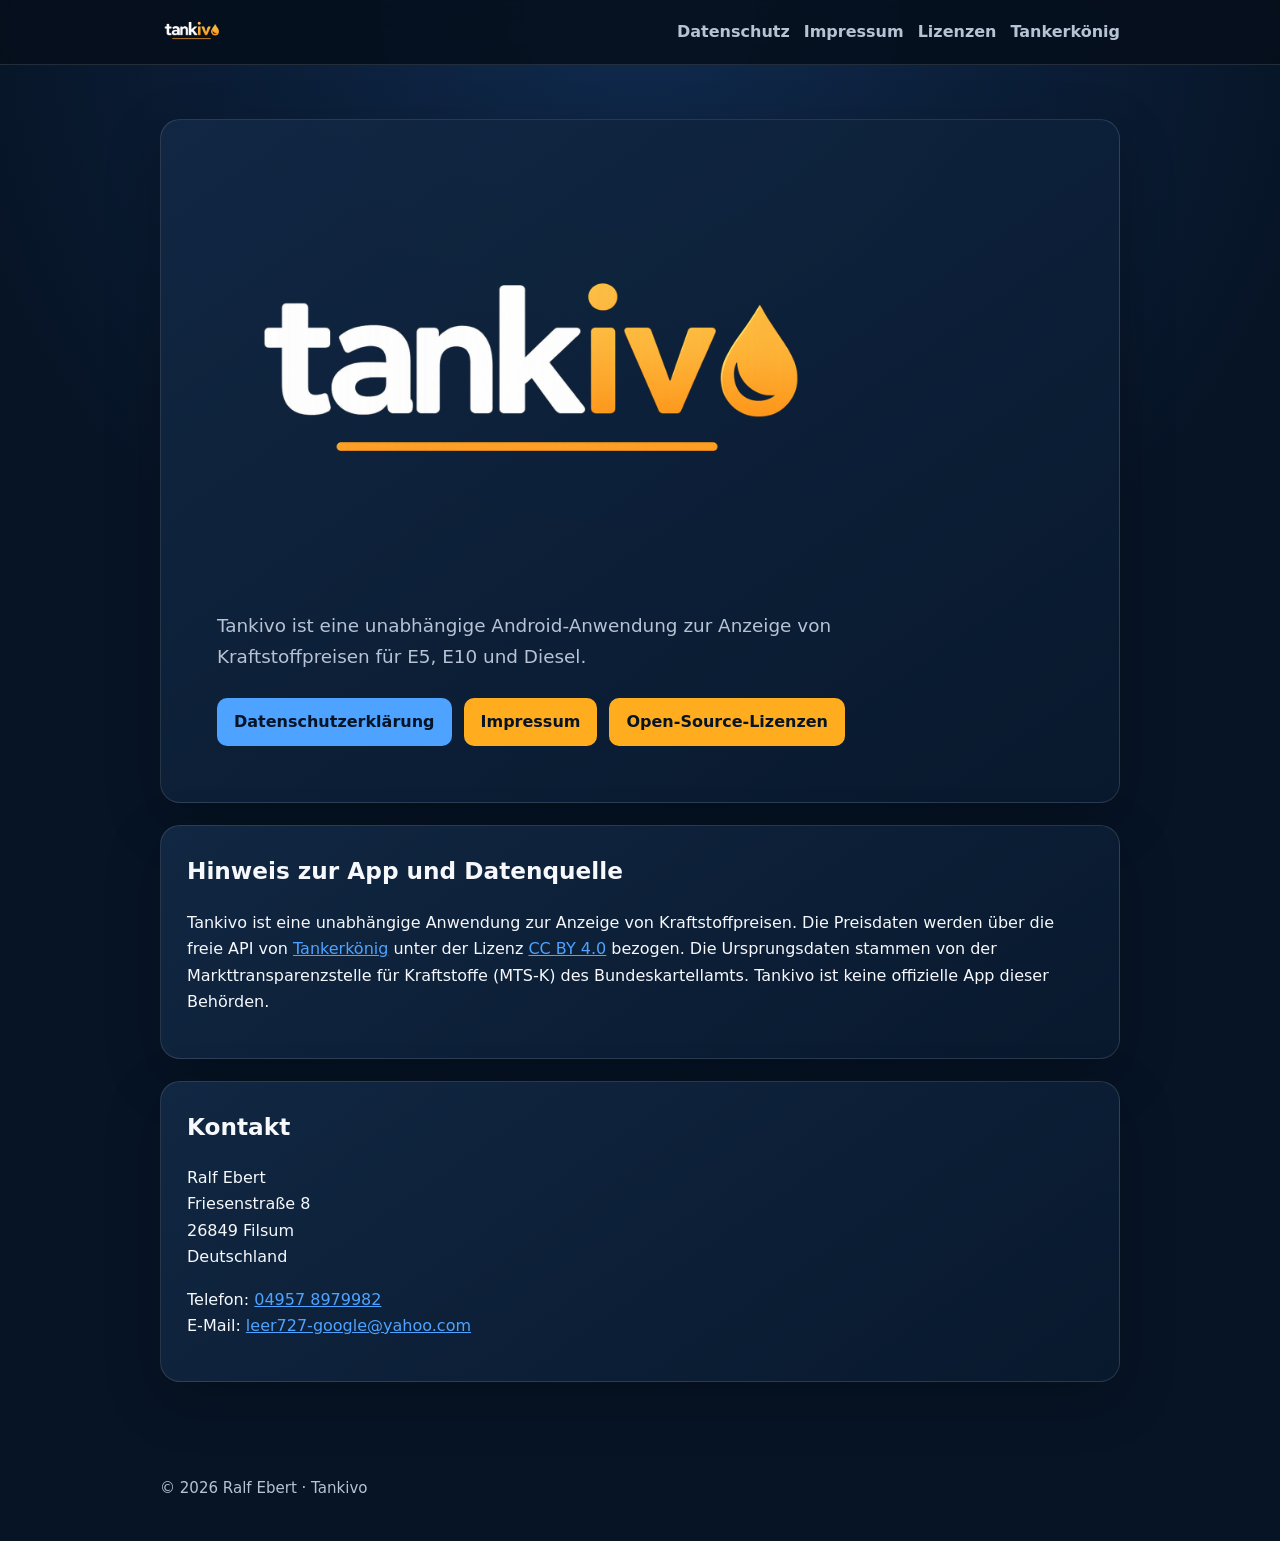
<file: index.html>
<!doctype html>
<html lang="de">
<head>
  <meta charset="utf-8">
  <meta name="viewport" content="width=device-width, initial-scale=1">
  <meta name="description" content="Öffentliche Informations- und Rechtstextseiten der Android-App Tankivo.">
  <title>Tankivo – Informationen und Rechtstexte</title>
  <link rel="stylesheet" href="style.css">
</head>
<body>
<header>
  <nav>
    <a class="brand" href="index.html" aria-label="Tankivo Startseite">
      <img class="brand-logo" src="tankivo-logo.png" alt="Tankivo">
    </a>
    <div class="links">
      <a href="datenschutz.html">Datenschutz</a>
      <a href="impressum.html">Impressum</a>
      <a href="lizenzen.html">Lizenzen</a>
      <a href="https://www.tankerkoenig.de/" rel="noopener noreferrer">Tankerkönig</a>
    </div>
  </nav>
</header>
<main>
  <section class="hero">
    <img class="hero-logo" src="tankivo-logo.png" alt="Tankivo">
    <p class="lead">Tankivo ist eine unabhängige Android-Anwendung zur Anzeige von Kraftstoffpreisen für E5, E10 und Diesel.</p>
    <div class="buttons">
      <a class="button" href="datenschutz.html">Datenschutzerklärung</a>
      <a class="button secondary" href="impressum.html">Impressum</a>
      <a class="button secondary" href="lizenzen.html">Open-Source-Lizenzen</a>
    </div>
  </section>

  <section class="card">
    <h2>Hinweis zur App und Datenquelle</h2>
    <p>Tankivo ist eine unabhängige Anwendung zur Anzeige von Kraftstoffpreisen. Die Preisdaten werden über die freie API von <a href="https://www.tankerkoenig.de/" rel="noopener noreferrer">Tankerkönig</a> unter der Lizenz <a href="https://creativecommons.org/licenses/by/4.0/deed.de" rel="noopener noreferrer">CC BY 4.0</a> bezogen. Die Ursprungsdaten stammen von der Markttransparenzstelle für Kraftstoffe (MTS-K) des Bundeskartellamts. Tankivo ist keine offizielle App dieser Behörden.</p>
  </section>

  <section class="card">
    <h2>Kontakt</h2>
    <p>Ralf Ebert<br>Friesenstraße 8<br>26849 Filsum<br>Deutschland</p>
    <p>Telefon: <a href="tel:+4949578979982">04957 8979982</a><br>E-Mail: <a href="mailto:leer727-google@yahoo.com">leer727-google@yahoo.com</a></p>
  </section>
</main>
<footer>
  © 2026 Ralf Ebert · Tankivo
</footer>
</body>
</html>
</file>
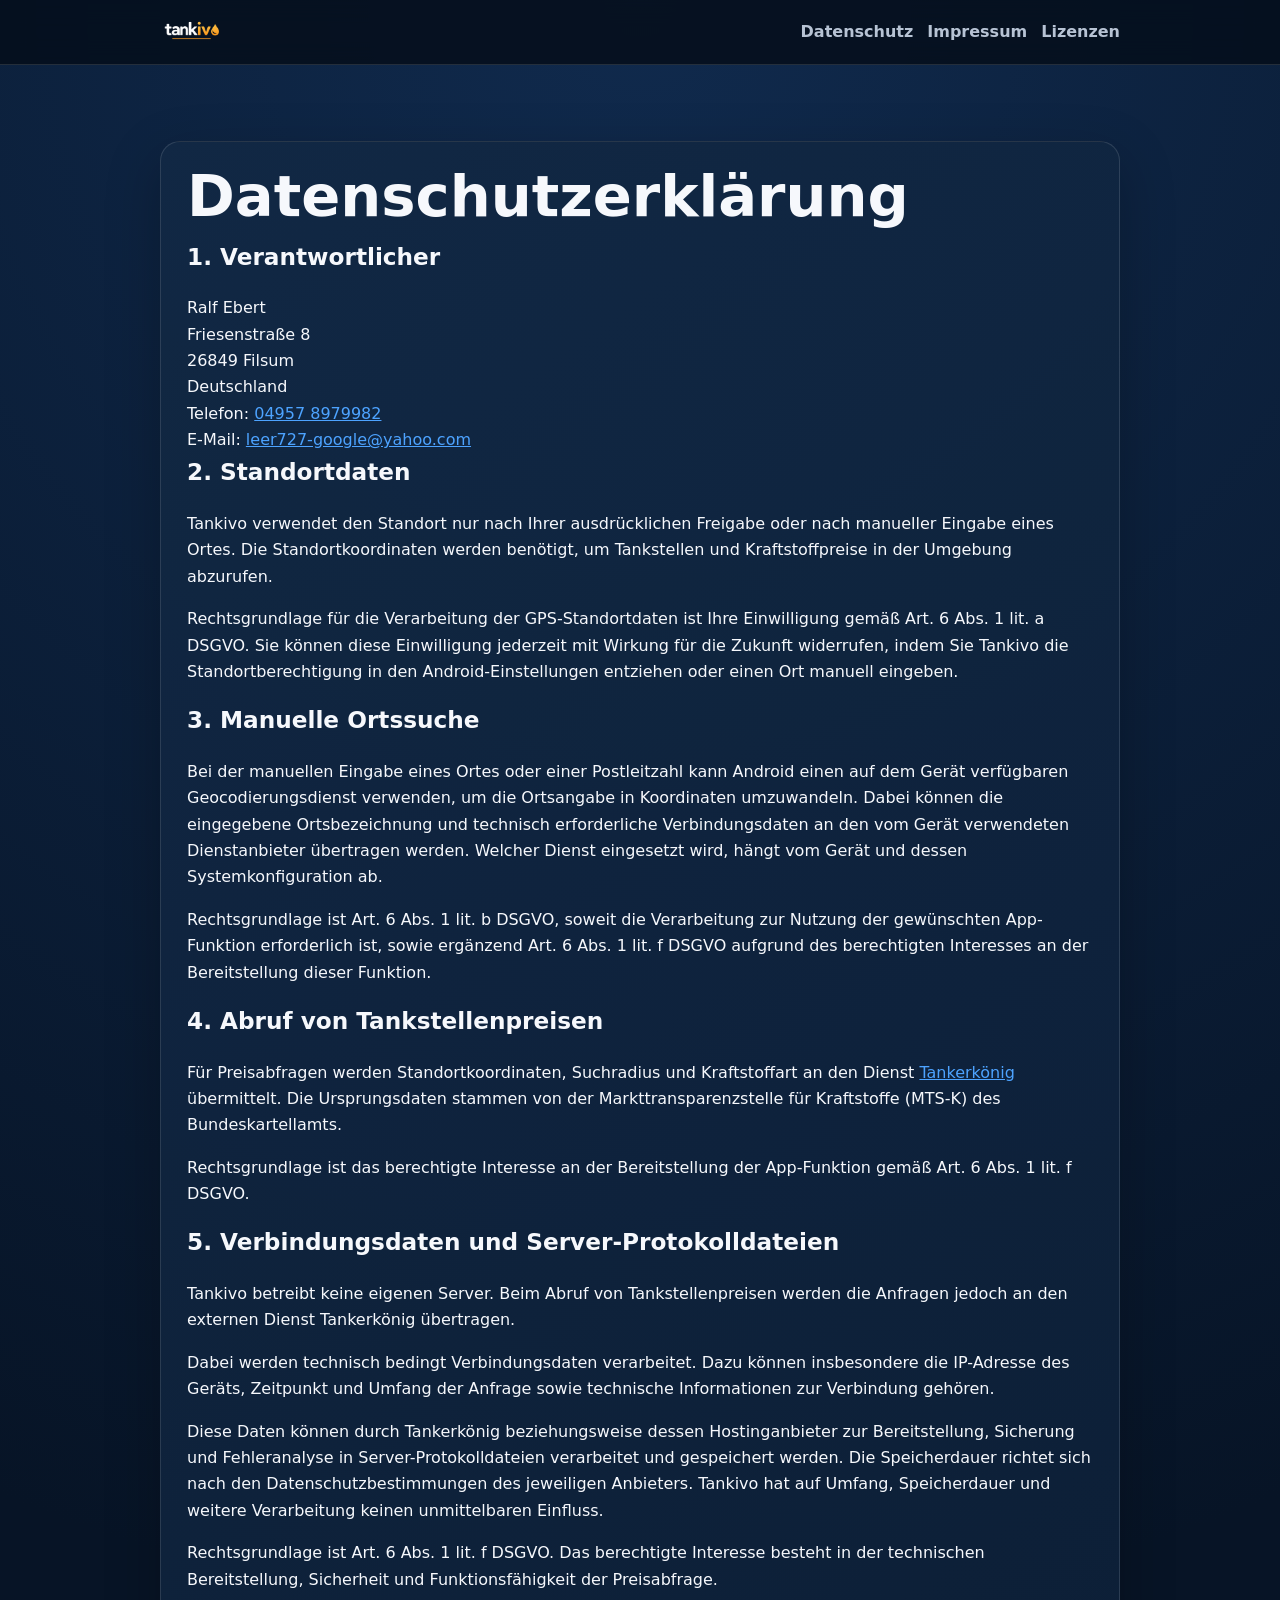
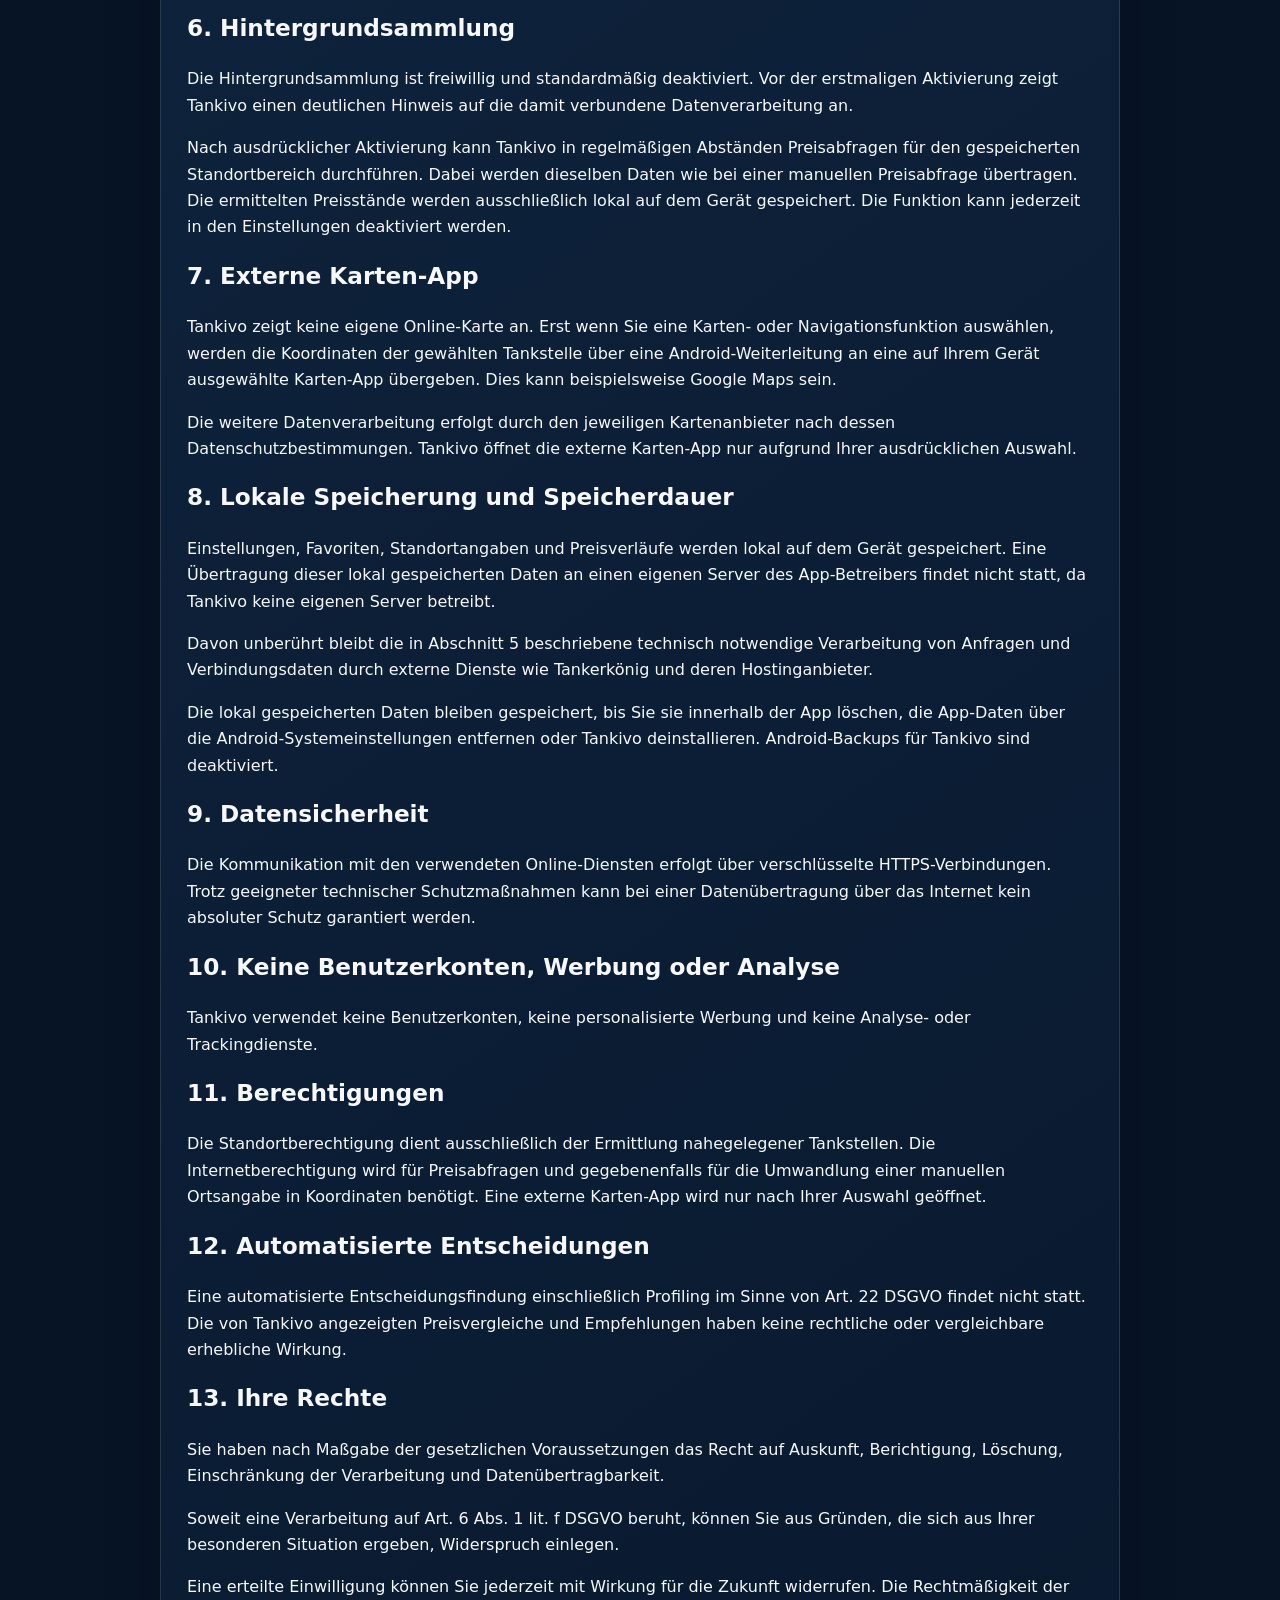
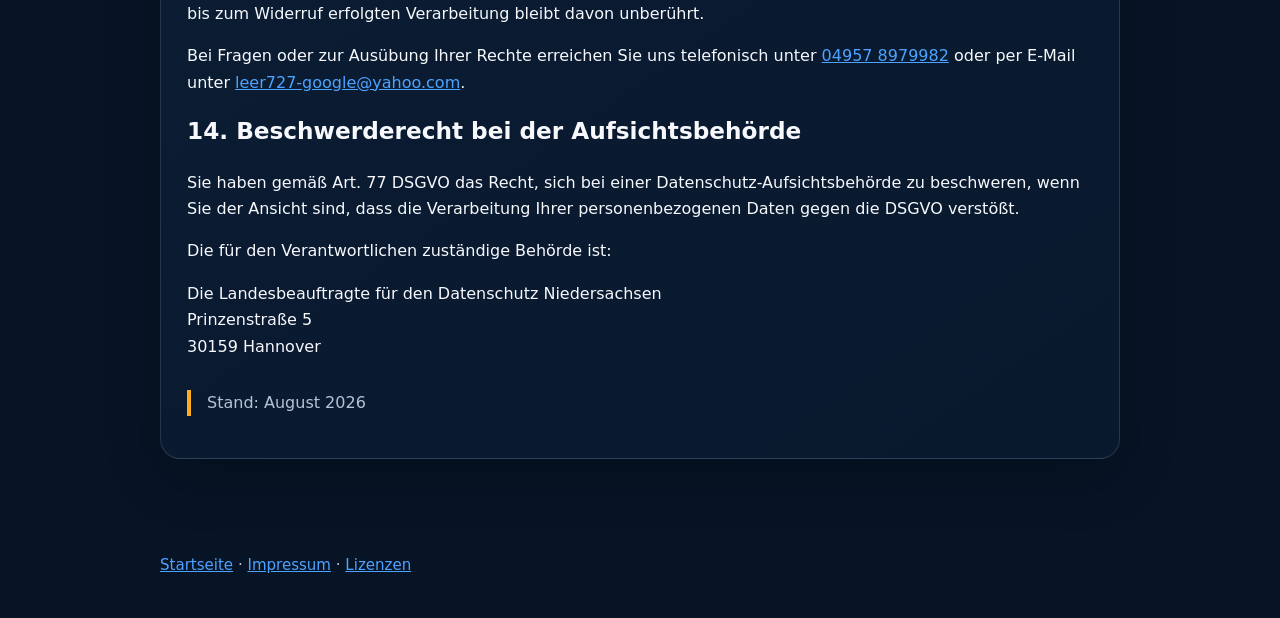
<file: datenschutz.html>
<!doctype html>
<html lang="de">
<head>
  <meta charset="utf-8">
  <meta name="viewport" content="width=device-width, initial-scale=1">
  <meta name="description" content="Datenschutzerklärung der Android-App Tankivo.">
  <title>Datenschutz – Tankivo</title>
  <link rel="stylesheet" href="style.css">
  <style>
    .privacy-title { font-size: clamp(2rem, 7vw, 3.6rem); }
    @media (max-width: 600px) {
      .privacy-title {
        font-size: 1.45rem;
        line-height: 1.15;
      }
    }
  </style>
</head>
<body>
<header>
  <nav>
    <a class="brand" href="index.html" aria-label="Tankivo Startseite">
      <img class="brand-logo" src="tankivo-logo.png" alt="Tankivo">
    </a>
    <div class="links">
      <a href="datenschutz.html" aria-current="page">Datenschutz</a>
      <a href="impressum.html">Impressum</a>
      <a href="lizenzen.html">Lizenzen</a>
    </div>
  </nav>
</header>
<main>
  <section class="card">
    <h1 class="privacy-title">Datenschutzerklärung</h1>

    <h2>1. Verantwortlicher</h2>
    <address>
      Ralf Ebert<br>
      Friesenstraße 8<br>
      26849 Filsum<br>
      Deutschland<br>
      Telefon: <a href="tel:+4949578979982">04957 8979982</a><br>
      E-Mail: <a href="mailto:leer727-google@yahoo.com">leer727-google@yahoo.com</a>
    </address>

    <h2>2. Standortdaten</h2>
    <p>Tankivo verwendet den Standort nur nach Ihrer ausdrücklichen Freigabe oder nach manueller Eingabe eines Ortes. Die Standortkoordinaten werden benötigt, um Tankstellen und Kraftstoffpreise in der Umgebung abzurufen.</p>
    <p>Rechtsgrundlage für die Verarbeitung der GPS-Standortdaten ist Ihre Einwilligung gemäß Art. 6 Abs. 1 lit. a DSGVO. Sie können diese Einwilligung jederzeit mit Wirkung für die Zukunft widerrufen, indem Sie Tankivo die Standortberechtigung in den Android-Einstellungen entziehen oder einen Ort manuell eingeben.</p>

    <h2>3. Manuelle Ortssuche</h2>
    <p>Bei der manuellen Eingabe eines Ortes oder einer Postleitzahl kann Android einen auf dem Gerät verfügbaren Geocodierungsdienst verwenden, um die Ortsangabe in Koordinaten umzuwandeln. Dabei können die eingegebene Ortsbezeichnung und technisch erforderliche Verbindungsdaten an den vom Gerät verwendeten Dienstanbieter übertragen werden. Welcher Dienst eingesetzt wird, hängt vom Gerät und dessen Systemkonfiguration ab.</p>
    <p>Rechtsgrundlage ist Art. 6 Abs. 1 lit. b DSGVO, soweit die Verarbeitung zur Nutzung der gewünschten App-Funktion erforderlich ist, sowie ergänzend Art. 6 Abs. 1 lit. f DSGVO aufgrund des berechtigten Interesses an der Bereitstellung dieser Funktion.</p>

    <h2>4. Abruf von Tankstellenpreisen</h2>
    <p>Für Preisabfragen werden Standortkoordinaten, Suchradius und Kraftstoffart an den Dienst <a href="https://www.tankerkoenig.de/" rel="noopener noreferrer">Tankerkönig</a> übermittelt. Die Ursprungsdaten stammen von der Markttransparenzstelle für Kraftstoffe (MTS-K) des Bundeskartellamts.</p>
    <p>Rechtsgrundlage ist das berechtigte Interesse an der Bereitstellung der App-Funktion gemäß Art. 6 Abs. 1 lit. f DSGVO.</p>

    <h2>5. Verbindungsdaten und Server-Protokolldateien</h2>
    <p>Tankivo betreibt keine eigenen Server. Beim Abruf von Tankstellenpreisen werden die Anfragen jedoch an den externen Dienst Tankerkönig übertragen.</p>
    <p>Dabei werden technisch bedingt Verbindungsdaten verarbeitet. Dazu können insbesondere die IP-Adresse des Geräts, Zeitpunkt und Umfang der Anfrage sowie technische Informationen zur Verbindung gehören.</p>
    <p>Diese Daten können durch Tankerkönig beziehungsweise dessen Hostinganbieter zur Bereitstellung, Sicherung und Fehleranalyse in Server-Protokolldateien verarbeitet und gespeichert werden. Die Speicherdauer richtet sich nach den Datenschutzbestimmungen des jeweiligen Anbieters. Tankivo hat auf Umfang, Speicherdauer und weitere Verarbeitung keinen unmittelbaren Einfluss.</p>
    <p>Rechtsgrundlage ist Art. 6 Abs. 1 lit. f DSGVO. Das berechtigte Interesse besteht in der technischen Bereitstellung, Sicherheit und Funktionsfähigkeit der Preisabfrage.</p>

    <h2>6. Hintergrundsammlung</h2>
    <p>Die Hintergrundsammlung ist freiwillig und standardmäßig deaktiviert. Vor der erstmaligen Aktivierung zeigt Tankivo einen deutlichen Hinweis auf die damit verbundene Datenverarbeitung an.</p>
    <p>Nach ausdrücklicher Aktivierung kann Tankivo in regelmäßigen Abständen Preisabfragen für den gespeicherten Standortbereich durchführen. Dabei werden dieselben Daten wie bei einer manuellen Preisabfrage übertragen. Die ermittelten Preisstände werden ausschließlich lokal auf dem Gerät gespeichert. Die Funktion kann jederzeit in den Einstellungen deaktiviert werden.</p>

    <h2>7. Externe Karten-App</h2>
    <p>Tankivo zeigt keine eigene Online-Karte an. Erst wenn Sie eine Karten- oder Navigationsfunktion auswählen, werden die Koordinaten der gewählten Tankstelle über eine Android-Weiterleitung an eine auf Ihrem Gerät ausgewählte Karten-App übergeben. Dies kann beispielsweise Google Maps sein.</p>
    <p>Die weitere Datenverarbeitung erfolgt durch den jeweiligen Kartenanbieter nach dessen Datenschutzbestimmungen. Tankivo öffnet die externe Karten-App nur aufgrund Ihrer ausdrücklichen Auswahl.</p>

    <h2>8. Lokale Speicherung und Speicherdauer</h2>
    <p>Einstellungen, Favoriten, Standortangaben und Preisverläufe werden lokal auf dem Gerät gespeichert. Eine Übertragung dieser lokal gespeicherten Daten an einen eigenen Server des App-Betreibers findet nicht statt, da Tankivo keine eigenen Server betreibt.</p>
    <p>Davon unberührt bleibt die in Abschnitt 5 beschriebene technisch notwendige Verarbeitung von Anfragen und Verbindungsdaten durch externe Dienste wie Tankerkönig und deren Hostinganbieter.</p>
    <p>Die lokal gespeicherten Daten bleiben gespeichert, bis Sie sie innerhalb der App löschen, die App-Daten über die Android-Systemeinstellungen entfernen oder Tankivo deinstallieren. Android-Backups für Tankivo sind deaktiviert.</p>

    <h2>9. Datensicherheit</h2>
    <p>Die Kommunikation mit den verwendeten Online-Diensten erfolgt über verschlüsselte HTTPS-Verbindungen. Trotz geeigneter technischer Schutzmaßnahmen kann bei einer Datenübertragung über das Internet kein absoluter Schutz garantiert werden.</p>

    <h2>10. Keine Benutzerkonten, Werbung oder Analyse</h2>
    <p>Tankivo verwendet keine Benutzerkonten, keine personalisierte Werbung und keine Analyse- oder Trackingdienste.</p>

    <h2>11. Berechtigungen</h2>
    <p>Die Standortberechtigung dient ausschließlich der Ermittlung nahegelegener Tankstellen. Die Internetberechtigung wird für Preisabfragen und gegebenenfalls für die Umwandlung einer manuellen Ortsangabe in Koordinaten benötigt. Eine externe Karten-App wird nur nach Ihrer Auswahl geöffnet.</p>

    <h2>12. Automatisierte Entscheidungen</h2>
    <p>Eine automatisierte Entscheidungsfindung einschließlich Profiling im Sinne von Art. 22 DSGVO findet nicht statt. Die von Tankivo angezeigten Preisvergleiche und Empfehlungen haben keine rechtliche oder vergleichbare erhebliche Wirkung.</p>

    <h2>13. Ihre Rechte</h2>
    <p>Sie haben nach Maßgabe der gesetzlichen Voraussetzungen das Recht auf Auskunft, Berichtigung, Löschung, Einschränkung der Verarbeitung und Datenübertragbarkeit.</p>
    <p>Soweit eine Verarbeitung auf Art. 6 Abs. 1 lit. f DSGVO beruht, können Sie aus Gründen, die sich aus Ihrer besonderen Situation ergeben, Widerspruch einlegen.</p>
    <p>Eine erteilte Einwilligung können Sie jederzeit mit Wirkung für die Zukunft widerrufen. Die Rechtmäßigkeit der bis zum Widerruf erfolgten Verarbeitung bleibt davon unberührt.</p>
    <p>Bei Fragen oder zur Ausübung Ihrer Rechte erreichen Sie uns telefonisch unter <a href="tel:+4949578979982">04957 8979982</a> oder per E-Mail unter <a href="mailto:leer727-google@yahoo.com">leer727-google@yahoo.com</a>.</p>

    <h2>14. Beschwerderecht bei der Aufsichtsbehörde</h2>
    <p>Sie haben gemäß Art. 77 DSGVO das Recht, sich bei einer Datenschutz-Aufsichtsbehörde zu beschweren, wenn Sie der Ansicht sind, dass die Verarbeitung Ihrer personenbezogenen Daten gegen die DSGVO verstößt.</p>
    <p>Die für den Verantwortlichen zuständige Behörde ist:</p>
    <address>
      Die Landesbeauftragte für den Datenschutz Niedersachsen<br>
      Prinzenstraße 5<br>
      30159 Hannover
    </address>

    <p class="notice" style="margin-top:30px">Stand: August 2026</p>
  </section>
</main>
<footer>
  <a href="index.html">Startseite</a> · <a href="impressum.html">Impressum</a> · <a href="lizenzen.html">Lizenzen</a>
</footer>
</body>
</html>
</file>
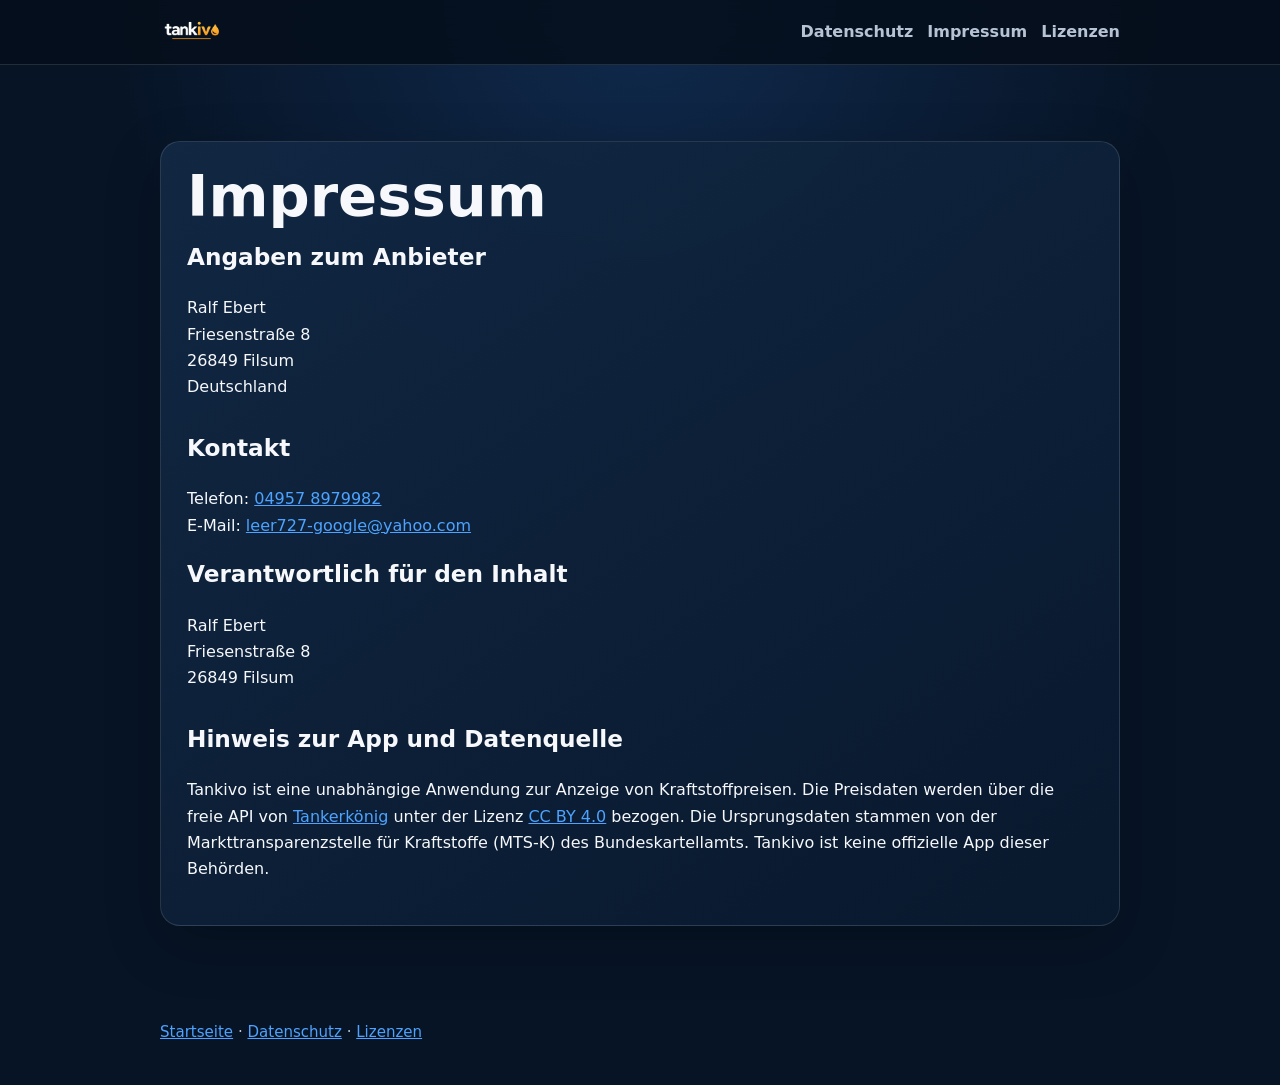
<file: impressum.html>
<!doctype html>
<html lang="de">
<head>
  <meta charset="utf-8">
  <meta name="viewport" content="width=device-width, initial-scale=1">
  <meta name="description" content="Impressum der Android-App Tankivo.">
  <title>Impressum – Tankivo</title>
  <link rel="stylesheet" href="style.css">
</head>
<body>
<header>
  <nav>
    <a class="brand" href="index.html" aria-label="Tankivo Startseite">
      <img class="brand-logo" src="tankivo-logo.png" alt="Tankivo">
    </a>
    <div class="links">
      <a href="datenschutz.html">Datenschutz</a>
      <a href="impressum.html" aria-current="page">Impressum</a>
      <a href="lizenzen.html">Lizenzen</a>
    </div>
  </nav>
</header>
<main>
  <section class="card">
    <h1 style="font-size:clamp(2rem,7vw,3.6rem)">Impressum</h1>

    <h2>Angaben zum Anbieter</h2>
    <address>
      Ralf Ebert<br>
      Friesenstraße 8<br>
      26849 Filsum<br>
      Deutschland
    </address>

    <h2 style="margin-top:28px">Kontakt</h2>
    <p>
      Telefon: <a href="tel:+4949578979982">04957 8979982</a><br>
      E-Mail: <a href="mailto:leer727-google@yahoo.com">leer727-google@yahoo.com</a>
    </p>

    <h2>Verantwortlich für den Inhalt</h2>
    <address>
      Ralf Ebert<br>
      Friesenstraße 8<br>
      26849 Filsum
    </address>

    <h2 style="margin-top:28px">Hinweis zur App und Datenquelle</h2>
    <p>Tankivo ist eine unabhängige Anwendung zur Anzeige von Kraftstoffpreisen. Die Preisdaten werden über die freie API von <a href="https://www.tankerkoenig.de/" rel="noopener noreferrer">Tankerkönig</a> unter der Lizenz <a href="https://creativecommons.org/licenses/by/4.0/deed.de" rel="noopener noreferrer">CC BY 4.0</a> bezogen. Die Ursprungsdaten stammen von der Markttransparenzstelle für Kraftstoffe (MTS-K) des Bundeskartellamts. Tankivo ist keine offizielle App dieser Behörden.</p>
  </section>
</main>
<footer>
  <a href="index.html">Startseite</a> · <a href="datenschutz.html">Datenschutz</a> · <a href="lizenzen.html">Lizenzen</a>
</footer>
</body>
</html>
</file>
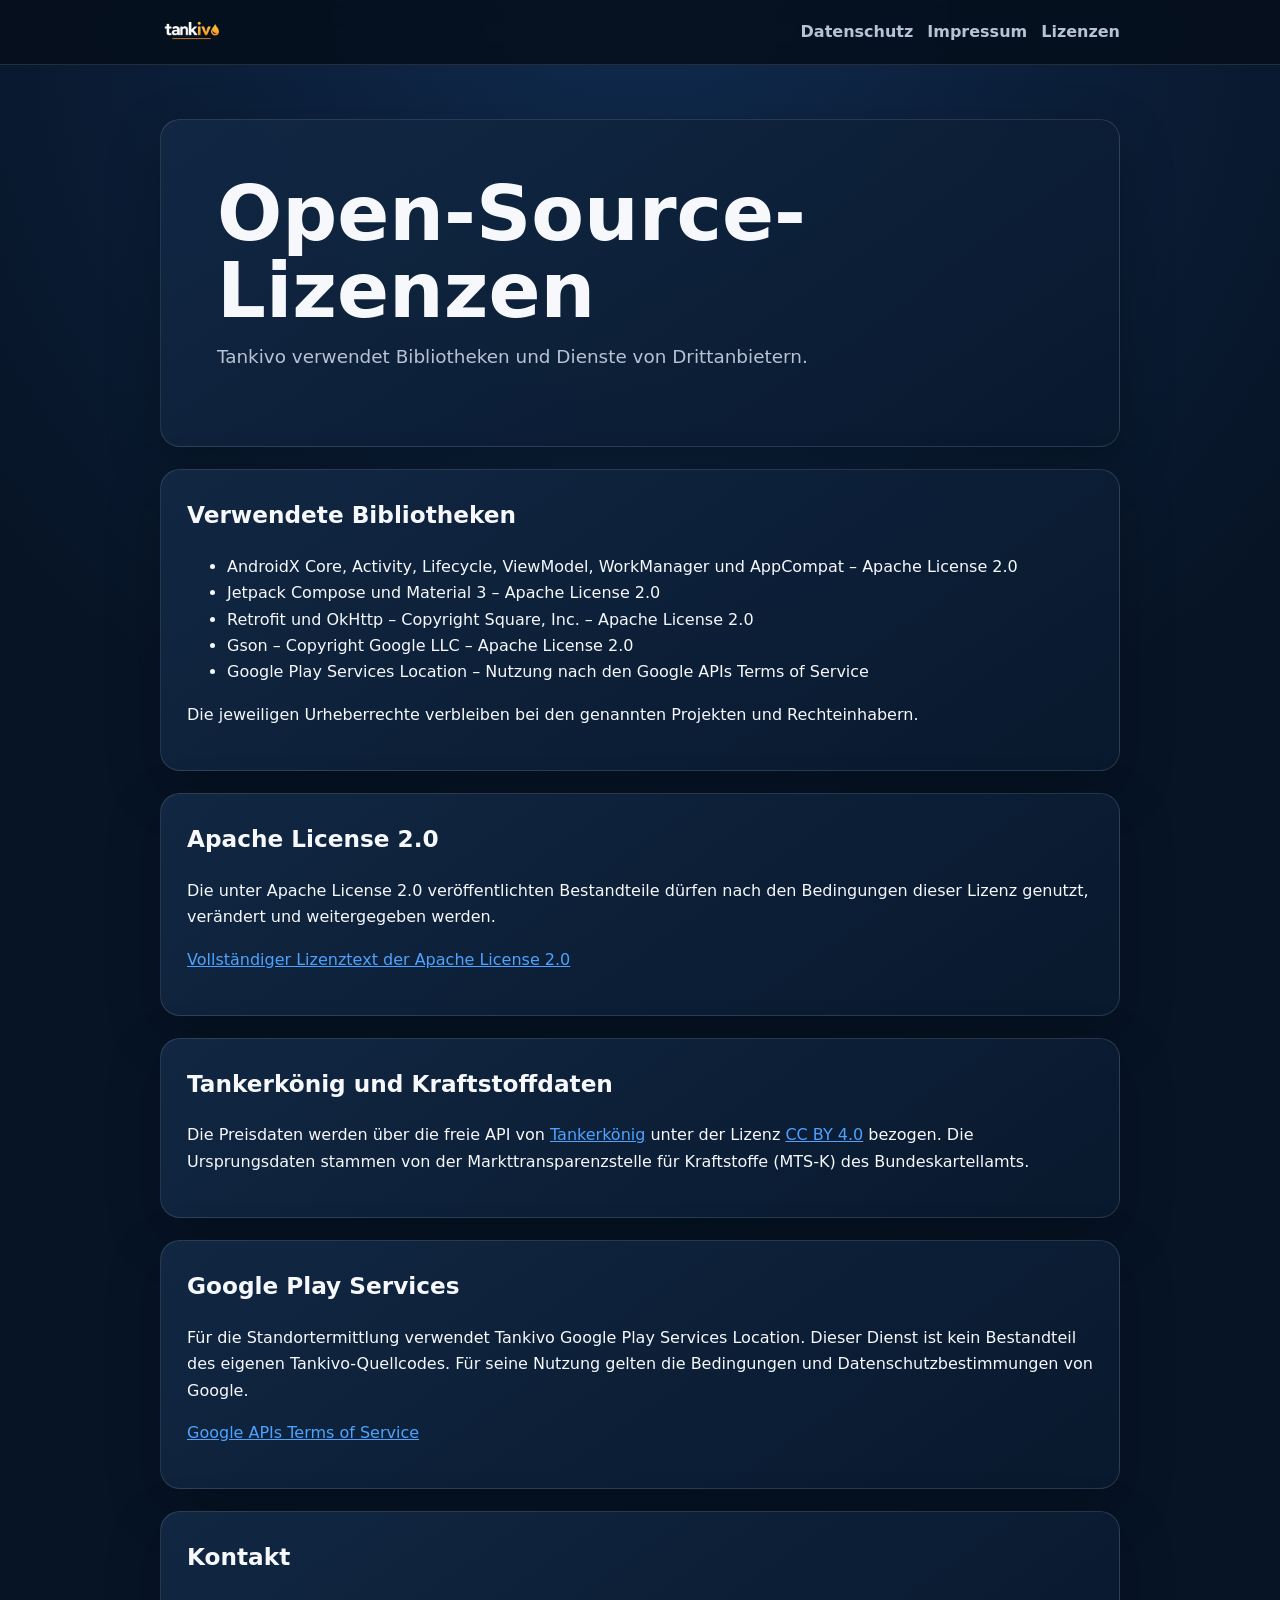
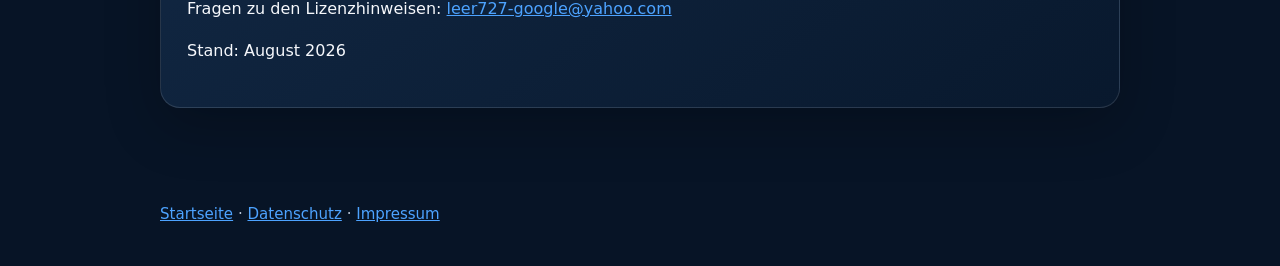
<file: lizenzen.html>
<!doctype html>
<html lang="de">
<head>
  <meta charset="utf-8">
  <meta name="viewport" content="width=device-width, initial-scale=1">
  <meta name="description" content="Open-Source-Lizenzen und Drittanbieterhinweise der Android-App Tankivo.">
  <title>Tankivo – Open-Source-Lizenzen</title>
  <link rel="stylesheet" href="style.css">
</head>
<body>
<header>
  <nav>
    <a class="brand" href="index.html" aria-label="Tankivo Startseite">
      <img class="brand-logo" src="tankivo-logo.png" alt="Tankivo">
    </a>
    <div class="links">
      <a href="datenschutz.html">Datenschutz</a>
      <a href="impressum.html">Impressum</a>
      <a href="lizenzen.html" aria-current="page">Lizenzen</a>
    </div>
  </nav>
</header>
<main>
  <section class="hero compact">
    <h1>Open-Source-Lizenzen</h1>
    <p class="lead">Tankivo verwendet Bibliotheken und Dienste von Drittanbietern.</p>
  </section>

  <section class="card">
    <h2>Verwendete Bibliotheken</h2>
    <ul>
      <li>AndroidX Core, Activity, Lifecycle, ViewModel, WorkManager und AppCompat – Apache License 2.0</li>
      <li>Jetpack Compose und Material 3 – Apache License 2.0</li>
      <li>Retrofit und OkHttp – Copyright Square, Inc. – Apache License 2.0</li>
      <li>Gson – Copyright Google LLC – Apache License 2.0</li>
      <li>Google Play Services Location – Nutzung nach den Google APIs Terms of Service</li>
    </ul>
    <p>Die jeweiligen Urheberrechte verbleiben bei den genannten Projekten und Rechteinhabern.</p>
  </section>

  <section class="card">
    <h2>Apache License 2.0</h2>
    <p>Die unter Apache License 2.0 veröffentlichten Bestandteile dürfen nach den Bedingungen dieser Lizenz genutzt, verändert und weitergegeben werden.</p>
    <p><a href="https://www.apache.org/licenses/LICENSE-2.0" rel="noopener noreferrer">Vollständiger Lizenztext der Apache License 2.0</a></p>
  </section>

  <section class="card">
    <h2>Tankerkönig und Kraftstoffdaten</h2>
    <p>Die Preisdaten werden über die freie API von <a href="https://www.tankerkoenig.de/" rel="noopener noreferrer">Tankerkönig</a> unter der Lizenz <a href="https://creativecommons.org/licenses/by/4.0/deed.de" rel="noopener noreferrer">CC BY 4.0</a> bezogen. Die Ursprungsdaten stammen von der Markttransparenzstelle für Kraftstoffe (MTS-K) des Bundeskartellamts.</p>
  </section>

  <section class="card">
    <h2>Google Play Services</h2>
    <p>Für die Standortermittlung verwendet Tankivo Google Play Services Location. Dieser Dienst ist kein Bestandteil des eigenen Tankivo-Quellcodes. Für seine Nutzung gelten die Bedingungen und Datenschutzbestimmungen von Google.</p>
    <p><a href="https://developers.google.com/terms" rel="noopener noreferrer">Google APIs Terms of Service</a></p>
  </section>

  <section class="card">
    <h2>Kontakt</h2>
    <p>Fragen zu den Lizenzhinweisen: <a href="mailto:leer727-google@yahoo.com">leer727-google@yahoo.com</a></p>
    <p>Stand: August 2026</p>
  </section>
</main>
<footer>
  <a href="index.html">Startseite</a> · <a href="datenschutz.html">Datenschutz</a> · <a href="impressum.html">Impressum</a>
</footer>
</body>
</html>
</file>
<file: style.css>
:root {
  color-scheme: light dark;
  --bg: #071426;
  --surface: #0d1e35;
  --surface-2: #122844;
  --text: #f6f8fc;
  --muted: #b7c3d4;
  --blue: #4da3ff;
  --orange: #ffad1f;
  --border: rgba(255,255,255,.12);
}
* { box-sizing: border-box; }
html { scroll-behavior: smooth; }
body {
  margin: 0;
  font-family: system-ui, -apple-system, BlinkMacSystemFont, "Segoe UI", sans-serif;
  background: radial-gradient(circle at top, #102a4d 0, var(--bg) 42%);
  color: var(--text);
  line-height: 1.65;
}
a { color: var(--blue); }
header {
  border-bottom: 1px solid var(--border);
  background: rgba(5, 14, 27, .86);
  backdrop-filter: blur(12px);
  position: sticky;
  top: 0;
  z-index: 10;
}
nav, main, footer {
  width: min(960px, calc(100% - 32px));
  margin: 0 auto;
}
nav {
  min-height: 64px;
  display: flex;
  align-items: center;
  justify-content: space-between;
  gap: 20px;
}
.brand {
  display: inline-flex;
  align-items: center;
  text-decoration: none;
  line-height: 0;
}
.brand-logo {
  display: block;
  width: auto;
  height: 42px;
  object-fit: contain;
}
.links { display: flex; flex-wrap: wrap; gap: 14px; }
.links a { text-decoration: none; color: var(--muted); font-weight: 650; }
.links a:hover { color: #fff; }
main { padding: 54px 0 70px; }
.hero, .card {
  background: linear-gradient(145deg, rgba(18,40,68,.94), rgba(9,25,46,.94));
  border: 1px solid var(--border);
  border-radius: 20px;
  box-shadow: 0 18px 55px rgba(0,0,0,.24);
}
.hero { padding: clamp(28px, 6vw, 56px); }
.hero-logo {
  display: block;
  width: min(100%, 620px);
  height: auto;
  margin: 0 0 22px;
}
.card { padding: 26px; margin-top: 22px; }
h1 { margin: 0 0 12px; font-size: clamp(2.2rem, 8vw, 4.8rem); line-height: 1; }
h1 .ivo { color: var(--orange); }
h2 { margin-top: 0; font-size: 1.45rem; }
h3 { margin-top: 26px; margin-bottom: 6px; }
p { margin-top: 0; }
.lead { font-size: 1.15rem; color: var(--muted); max-width: 720px; }
.buttons { display: flex; flex-wrap: wrap; gap: 12px; margin-top: 26px; }
.button {
  display: inline-block;
  padding: 11px 17px;
  border-radius: 10px;
  text-decoration: none;
  font-weight: 750;
  background: var(--blue);
  color: #061426;
}
.button.secondary { background: var(--orange); }
.notice { border-left: 4px solid var(--orange); padding-left: 16px; color: var(--muted); }
address { font-style: normal; }
footer { padding: 24px 0 40px; color: var(--muted); font-size: .94rem; }
@media (max-width: 640px) {
  nav { align-items: flex-start; flex-direction: column; padding: 14px 0; }
  .brand-logo { height: 36px; }
  main { padding-top: 28px; }
  .hero, .card { border-radius: 15px; }
  .hero-logo { width: 100%; margin-bottom: 18px; }
  h1.privacy-title { font-size: 1.45rem !important; line-height: 1.15 !important; }
}
</file>
